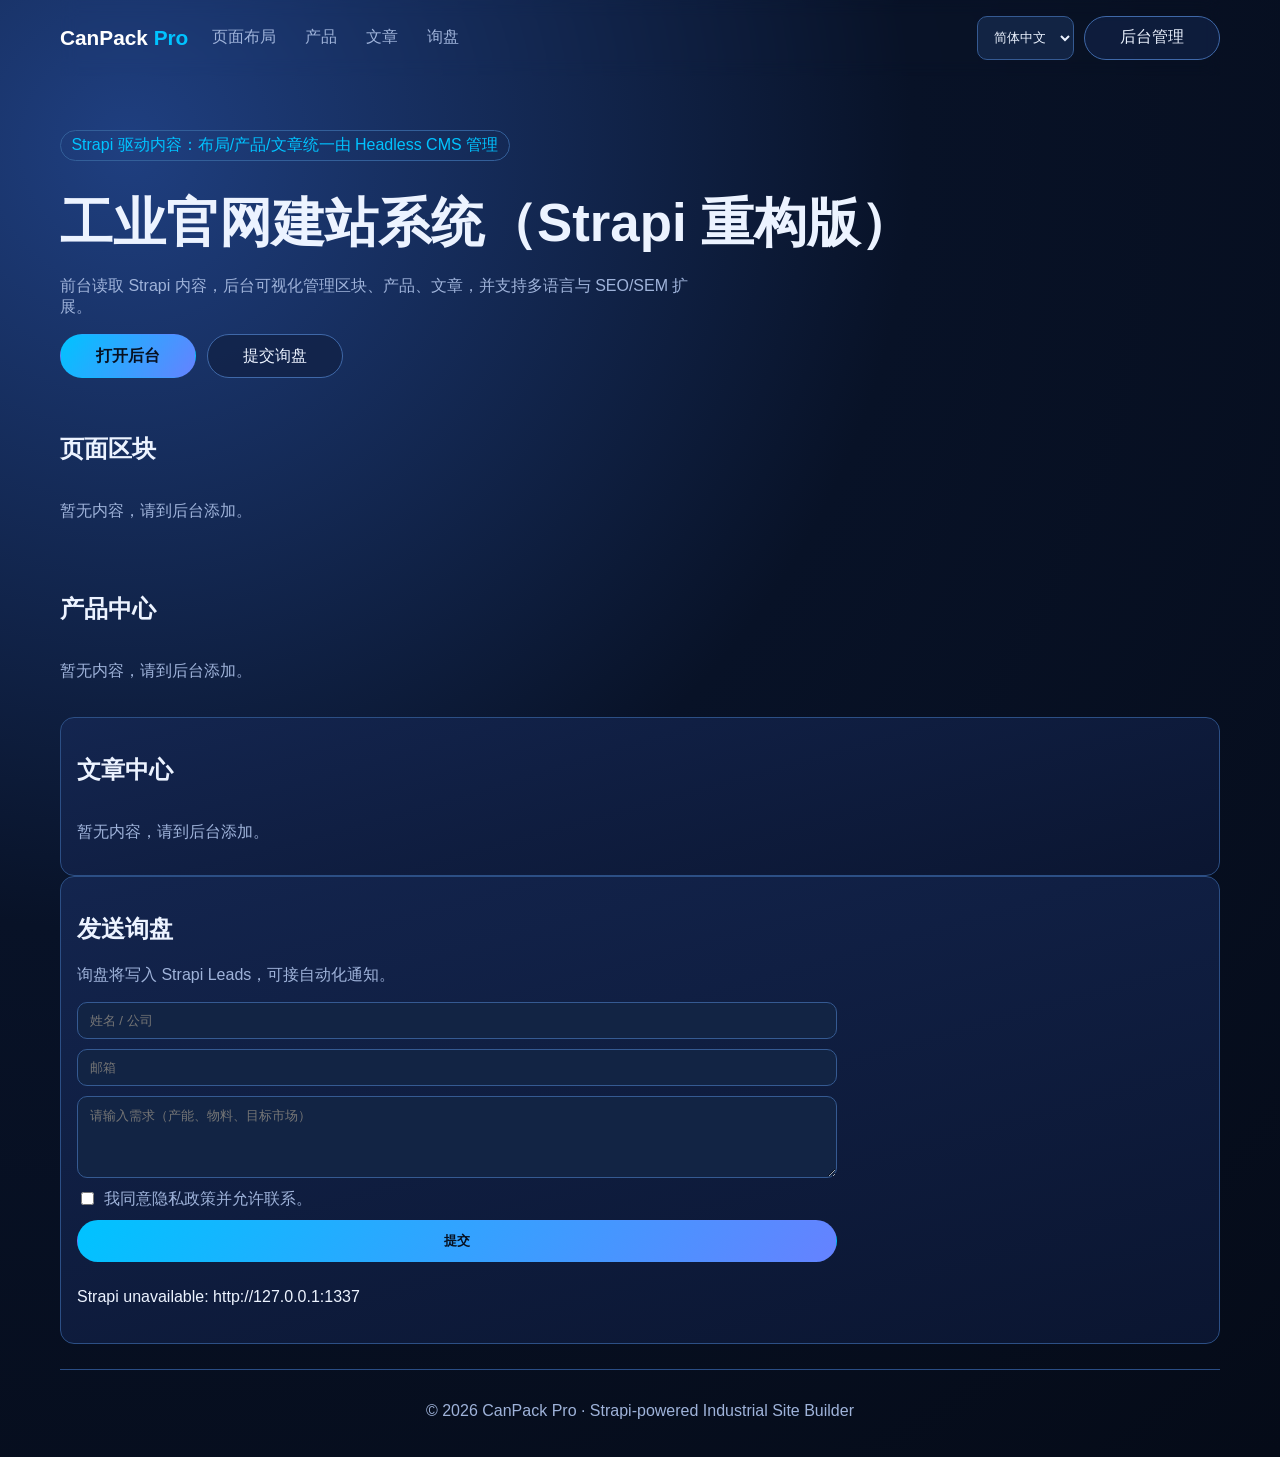
<file: index.html>
<!doctype html>
<html lang="zh-CN" dir="ltr">
  <head>
    <meta charset="UTF-8" />
    <meta name="viewport" content="width=device-width, initial-scale=1.0" />
    <title>CanPack Pro | Industrial Packaging Website Builder</title>
    <meta name="description" content="工业装备营销站：支持拖拽布局、后台产品与文章管理、多语言、SEO与SEM线索追踪。" />
    <meta name="keywords" content="工业包装设备,罐装生产线,多语言建站,SEO,SEM,B2B营销" />
    <meta name="robots" content="index,follow,max-image-preview:large" />
    <link rel="canonical" href="https://canpackpro.example.com/" />
    <link rel="alternate" hreflang="zh-CN" href="https://canpackpro.example.com/?lang=zh-CN" />
    <link rel="alternate" hreflang="en" href="https://canpackpro.example.com/?lang=en" />
    <link rel="alternate" hreflang="x-default" href="https://canpackpro.example.com/" />

    <meta property="og:type" content="website" />
    <meta property="og:title" content="CanPack Pro | Industrial Packaging Website Builder" />
    <meta property="og:description" content="Strapi 驱动的工业官网，支持多语言与 SEO/SEM 扩展。" />
    <meta property="og:url" content="https://canpackpro.example.com/" />
    <meta property="og:site_name" content="CanPack Pro" />
    <meta property="og:image" content="https://canpackpro.example.com/assets/og-cover.jpg" />

    <meta name="twitter:card" content="summary_large_image" />
    <meta name="twitter:title" content="CanPack Pro | Industrial Packaging Website Builder" />
    <meta name="twitter:description" content="Strapi 驱动的工业营销站与线索归因能力。" />
    <meta name="twitter:image" content="https://canpackpro.example.com/assets/og-cover.jpg" />

    <script type="application/ld+json" id="ldOrg">
      {
        "@context": "https://schema.org",
        "@type": "Organization",
        "name": "CanPack Pro",
        "url": "https://canpackpro.example.com/",
        "logo": "https://canpackpro.example.com/assets/logo.png",
        "sameAs": []
      }
    </script>
    <script type="application/ld+json" id="ldWebsite">
      {
        "@context": "https://schema.org",
        "@type": "WebSite",
        "name": "CanPack Pro",
        "url": "https://canpackpro.example.com/",
        "inLanguage": ["zh-CN", "en"],
        "potentialAction": {
          "@type": "SearchAction",
          "target": "https://canpackpro.example.com/?q={search_term_string}",
          "query-input": "required name=search_term_string"
        }
      }
    </script>

    <link rel="stylesheet" href="styles.css" />
  </head>
  <body>
    <header class="header shell">
      <a class="logo" href="#">CanPack <span>Pro</span></a>
      <nav class="nav" aria-label="Main Navigation">
        <a href="#dynamicLayout" data-i18n="navLayout"></a>
        <a href="#products" data-i18n="navProducts"></a>
        <a href="#articles" data-i18n="navArticles"></a>
        <a href="#contact" data-i18n="navContact"></a>
      </nav>
      <div class="header-actions">
        <select id="languageSelect" aria-label="language">
          <option value="zh-CN">简体中文</option>
          <option value="en">English</option>
        </select>
        <a class="btn btn-outline" href="admin.html" target="_blank" data-i18n="adminEntry"></a>
      </div>
    </header>

    <main>
      <section class="hero shell">
        <div>
          <p class="badge" data-i18n="heroBadge"></p>
          <h1 data-i18n="heroTitle"></h1>
          <p class="hero-sub" data-i18n="heroSub"></p>
          <div class="hero-cta">
            <a class="btn btn-primary" href="admin.html" target="_blank" data-i18n="heroCta1"></a>
            <a class="btn btn-outline" href="#contact" data-i18n="heroCta2"></a>
          </div>
        </div>
      </section>

      <section id="dynamicLayout" class="section shell">
        <h2 data-i18n="layoutTitle"></h2>
        <div id="layoutRender" class="grid"></div>
      </section>

      <section id="products" class="section shell">
        <h2 data-i18n="productsTitle"></h2>
        <div id="productRender" class="grid three"></div>
      </section>

      <section id="articles" class="section shell panel">
        <h2 data-i18n="articlesTitle"></h2>
        <div id="articleRender" class="grid two"></div>
      </section>

      <section id="contact" class="section shell panel">
        <h2 data-i18n="leadTitle"></h2>
        <p class="section-sub" data-i18n="leadSub"></p>
        <form id="leadForm" class="lead-form" novalidate>
          <input type="text" name="name" required data-i18n-placeholder="namePlaceholder" />
          <input type="email" name="email" required data-i18n-placeholder="emailPlaceholder" />
          <textarea name="message" rows="4" required data-i18n-placeholder="messagePlaceholder"></textarea>

          <input type="hidden" name="utm_source" />
          <input type="hidden" name="utm_medium" />
          <input type="hidden" name="utm_campaign" />
          <input type="hidden" name="utm_term" />
          <input type="hidden" name="utm_content" />
          <input type="hidden" name="gclid" />
          <input type="hidden" name="fbclid" />
          <input type="hidden" name="landing_page" />
          <input type="hidden" name="referrer" />
          <input type="hidden" name="keyword" />

          <label class="consent"><input type="checkbox" name="consent" required /><span data-i18n="consentText"></span></label>
          <button class="btn btn-primary" type="submit" data-i18n="sendLead"></button>
          <p id="leadResult" aria-live="polite"></p>
        </form>
      </section>
    </main>

    <footer class="footer shell"><p data-i18n="footer"></p></footer>
    <script src="script.js"></script>
  </body>
</html>
</file>
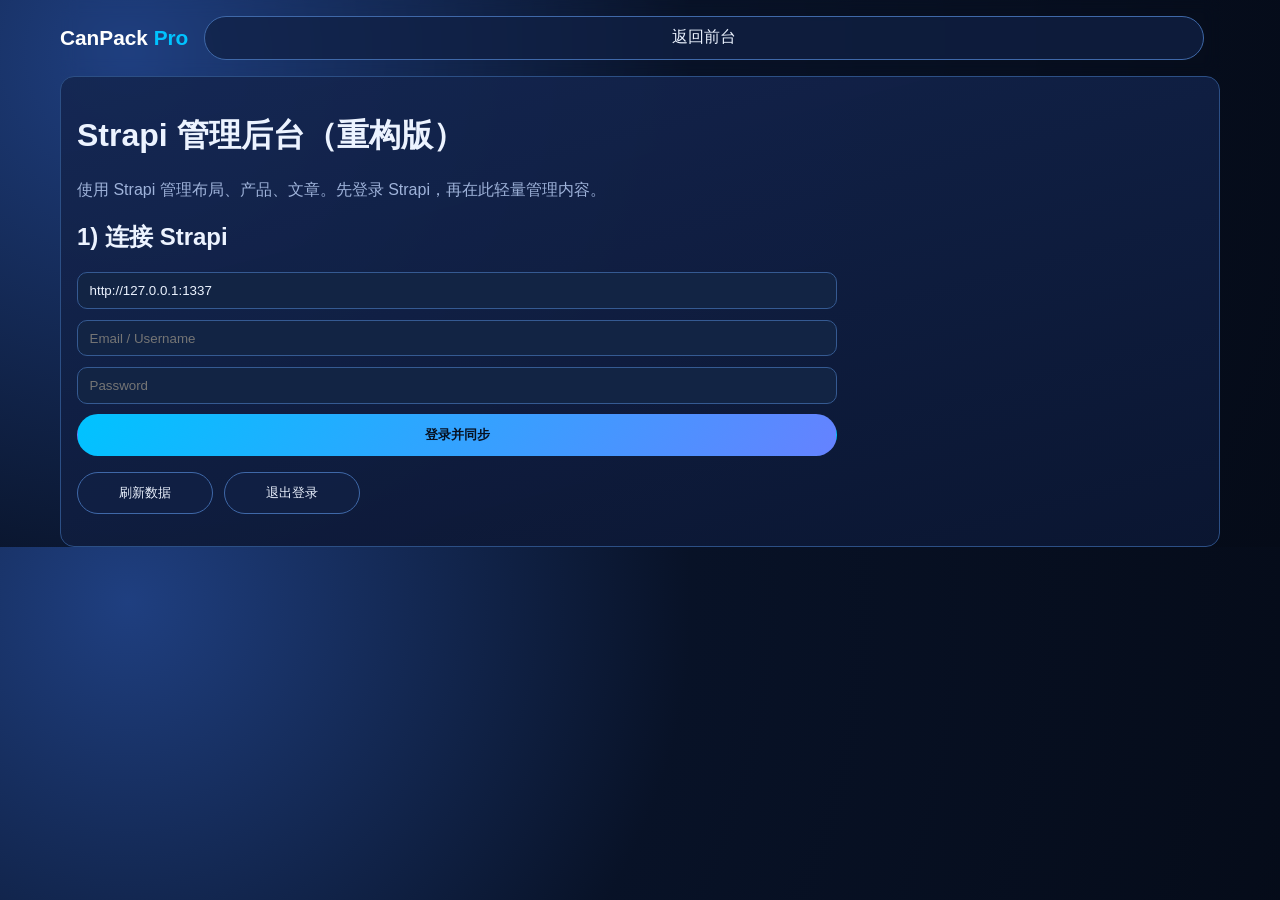
<file: admin.html>
<!doctype html>
<html lang="zh-CN">
  <head>
    <meta charset="UTF-8" />
    <meta name="viewport" content="width=device-width, initial-scale=1.0" />
    <title>Strapi CMS Admin</title>
    <meta name="robots" content="noindex,nofollow" />
    <link rel="stylesheet" href="styles.css" />
  </head>
  <body>
    <header class="header shell">
      <a class="logo" href="index.html">CanPack <span>Pro</span></a>
      <a class="btn btn-outline" href="index.html">返回前台</a>
    </header>

    <main class="section shell panel">
      <h1>Strapi 管理后台（重构版）</h1>
      <p class="section-sub">使用 Strapi 管理布局、产品、文章。先登录 Strapi，再在此轻量管理内容。</p>

      <section id="loginBox" class="admin-panel">
        <h2>1) 连接 Strapi</h2>
        <div class="admin-form">
          <input id="strapiUrl" type="text" placeholder="Strapi URL (e.g. http://127.0.0.1:1337)" />
          <input id="loginEmail" type="text" placeholder="Email / Username" />
          <input id="loginPassword" type="password" placeholder="Password" />
          <button id="loginBtn" class="btn btn-primary" type="button">登录并同步</button>
        </div>
      </section>

      <section id="cmsBox" class="admin-grid" style="display:none">
        <article class="admin-panel">
          <h2>布局区块</h2>
          <div class="admin-form">
            <input id="blockTitle" type="text" placeholder="标题" />
            <textarea id="blockBody" rows="3" placeholder="内容"></textarea>
            <select id="blockFit"><option value="wrap">wrap</option><option value="truncate">truncate</option><option value="auto">auto</option></select>
            <input id="blockLines" type="number" min="1" max="4" value="2" />
            <button id="addBlockBtn" class="btn btn-primary" type="button">新增区块</button>
          </div>
          <div id="blockList" class="admin-list"></div>
        </article>

        <article class="admin-panel">
          <h2>产品管理</h2>
          <div class="admin-form">
            <input id="productName" type="text" placeholder="产品名" />
            <textarea id="productDesc" rows="2" placeholder="描述"></textarea>
            <input id="productSpec" type="text" placeholder="规格" />
            <button id="addProductBtn" class="btn btn-primary" type="button">新增产品</button>
          </div>
          <div id="productList" class="admin-list"></div>
        </article>

        <article class="admin-panel">
          <h2>文章管理</h2>
          <div class="admin-form">
            <input id="articleTitle" type="text" placeholder="标题" />
            <textarea id="articleExcerpt" rows="2" placeholder="摘要"></textarea>
            <button id="addArticleBtn" class="btn btn-primary" type="button">新增文章</button>
          </div>
          <div id="articleList" class="admin-list"></div>
        </article>
      </section>

      <div class="hero-cta">
        <button id="reloadBtn" class="btn btn-outline" type="button">刷新数据</button>
        <button id="logoutBtn" class="btn btn-outline" type="button">退出登录</button>
      </div>
      <p id="adminStatus" class="section-sub"></p>
    </main>

    <script src="admin.js"></script>
  </body>
</html>
</file>
<file: styles.css>
:root {
  --bg: #081227;
  --text: #ecf3ff;
  --muted: #9fb3da;
  --line: #2c4f85;
  --brand: #00c3ff;
  --brand2: #6582ff;
  --ok: #56d8aa;
  --danger: #ff8b8b;
}
* { box-sizing: border-box; }
html, body { margin: 0; }
body {
  font-family: Inter, "PingFang SC", "Noto Sans", sans-serif;
  background: radial-gradient(circle at 10% 10%, #1f3f80 0%, var(--bg) 45%, #050b18 100%);
  color: var(--text);
}
.shell { width: min(1160px, 94vw); margin-inline: auto; }

h1, h2, h3, p, li, span, a, button, input, textarea, small {
  white-space: normal;
  overflow-wrap: anywhere;
  word-break: break-word;
}
:lang(zh-CN) { line-break: strict; }
:lang(en) { hyphens: auto; }

.header {
  display: grid;
  grid-template-columns: auto 1fr auto;
  gap: 1rem;
  align-items: center;
  padding: 1rem 0;
  position: sticky;
  top: 0;
  z-index: 10;
  backdrop-filter: blur(8px);
}
.logo { color: #fff; text-decoration: none; font-size: 1.3rem; font-weight: 800; }
.logo span { color: var(--brand); }
.nav { display: flex; gap: .8rem; flex-wrap: wrap; }
.nav a { color: var(--muted); text-decoration: none; padding: .3rem .5rem; border-radius: 8px; }
.nav a:hover { color: #fff; background: rgba(0,195,255,.15); }
.header-actions { display: flex; gap: .6rem; flex-wrap: wrap; }

main { padding-bottom: 1.6rem; }
.hero { padding: 2.4rem 0 1.2rem; }
.badge { display: inline-block; border: 1px solid #335f99; border-radius: 999px; padding: .25rem .65rem; color: var(--brand); }
.hero h1 { font-size: clamp(1.9rem, 4.5vw, 3.3rem); margin: .7rem 0; }
.hero-sub { color: var(--muted); max-width: 72ch; }
.hero-cta { margin-top: 1rem; display: flex; gap: .7rem; flex-wrap: wrap; }

.section { padding: 1rem 0 1.2rem; }
.section-sub { color: var(--muted); }
.panel {
  background: linear-gradient(165deg, rgba(20, 38, 81, .92), rgba(11, 22, 50, .94));
  border: 1px solid var(--line);
  border-radius: 14px;
  padding: 1rem;
}

.grid { display: grid; gap: .9rem; grid-template-columns: repeat(auto-fit, minmax(240px, 1fr)); }
.grid.three { grid-template-columns: repeat(auto-fit, minmax(220px, 1fr)); }
.grid.two { grid-template-columns: repeat(auto-fit, minmax(280px, 1fr)); }
.card {
  background: linear-gradient(170deg, rgba(24, 44, 90, .95), rgba(13, 24, 56, .95));
  border: 1px solid #2d4f84;
  border-radius: 12px;
  min-height: 140px;
  padding: .9rem;
}
.card p, .card small { color: var(--muted); }

.btn {
  display: inline-flex;
  align-items: center;
  justify-content: center;
  min-height: 42px;
  min-width: 8.5rem;
  max-width: 100%;
  border-radius: 999px;
  border: 1px solid transparent;
  padding: .65rem 1rem;
  text-decoration: none;
  cursor: pointer;
}
.btn-primary { background: linear-gradient(125deg, var(--brand), var(--brand2)); color: #071121; font-weight: 700; }
.btn-outline { border-color: #3f68a8; background: rgba(17,32,69,.75); color: var(--text); }

select, input, textarea {
  background: #122444;
  color: var(--text);
  border: 1px solid #355a92;
  border-radius: 10px;
  padding: .62rem .72rem;
  max-width: 100%;
}
.lead-form, .admin-form { display: grid; gap: .65rem; max-width: 760px; }
.consent { display: flex; gap: .45rem; color: var(--muted); align-items: flex-start; }
#leadResult { min-height: 1.4rem; }
#leadResult.ok { color: var(--ok); }
#leadResult.error { color: var(--danger); }
.footer { border-top: 1px solid #2a4d84; color: var(--muted); text-align: center; padding: 1rem 0 1.3rem; }

.admin-page { padding: 1rem 0 1.6rem; }
.admin-header { display: flex; justify-content: space-between; gap: .8rem; flex-wrap: wrap; align-items: center; }
.admin-actions { display: flex; gap: .6rem; flex-wrap: wrap; }
.layout-toolbar { display: flex; gap: .5rem; flex-wrap: wrap; margin-bottom: .65rem; }
.two-col { display: grid; grid-template-columns: 1fr 1fr; gap: 1rem; }
.admin-list { display: grid; gap: .6rem; }
.admin-item {
  background: rgba(16, 30, 64, .86);
  border: 1px solid #2f507f;
  border-radius: 10px;
  padding: .7rem;
}
.admin-item-head { display: flex; justify-content: space-between; gap: .5rem; align-items: center; margin-bottom: .4rem; }
.admin-item-head button { border: 1px solid #4067a3; background: #132a54; color: #d9e7ff; border-radius: 8px; padding: .22rem .5rem; cursor: pointer; }
.dropzone .admin-item.dragging { opacity: .4; }

@media (max-width: 980px) {
  .header { grid-template-columns: 1fr; }
  .two-col { grid-template-columns: 1fr; }
}
</file>
